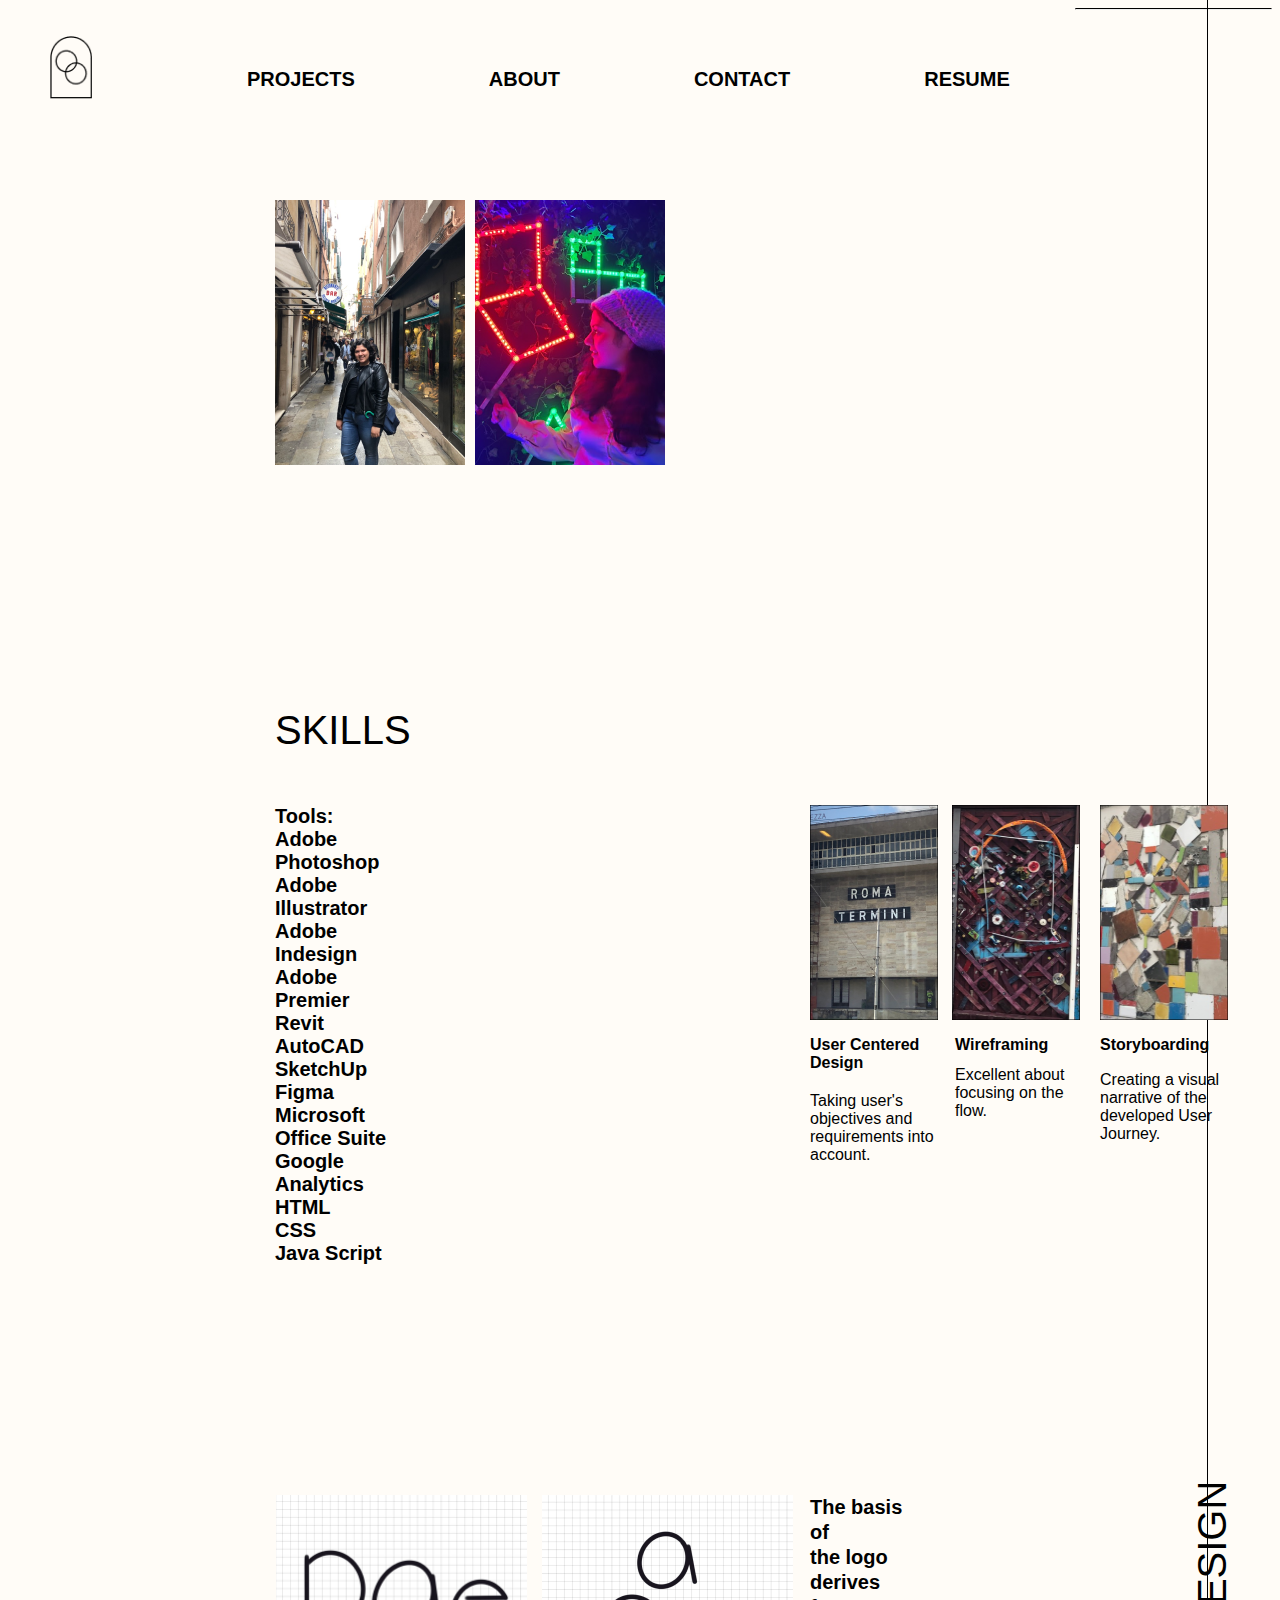
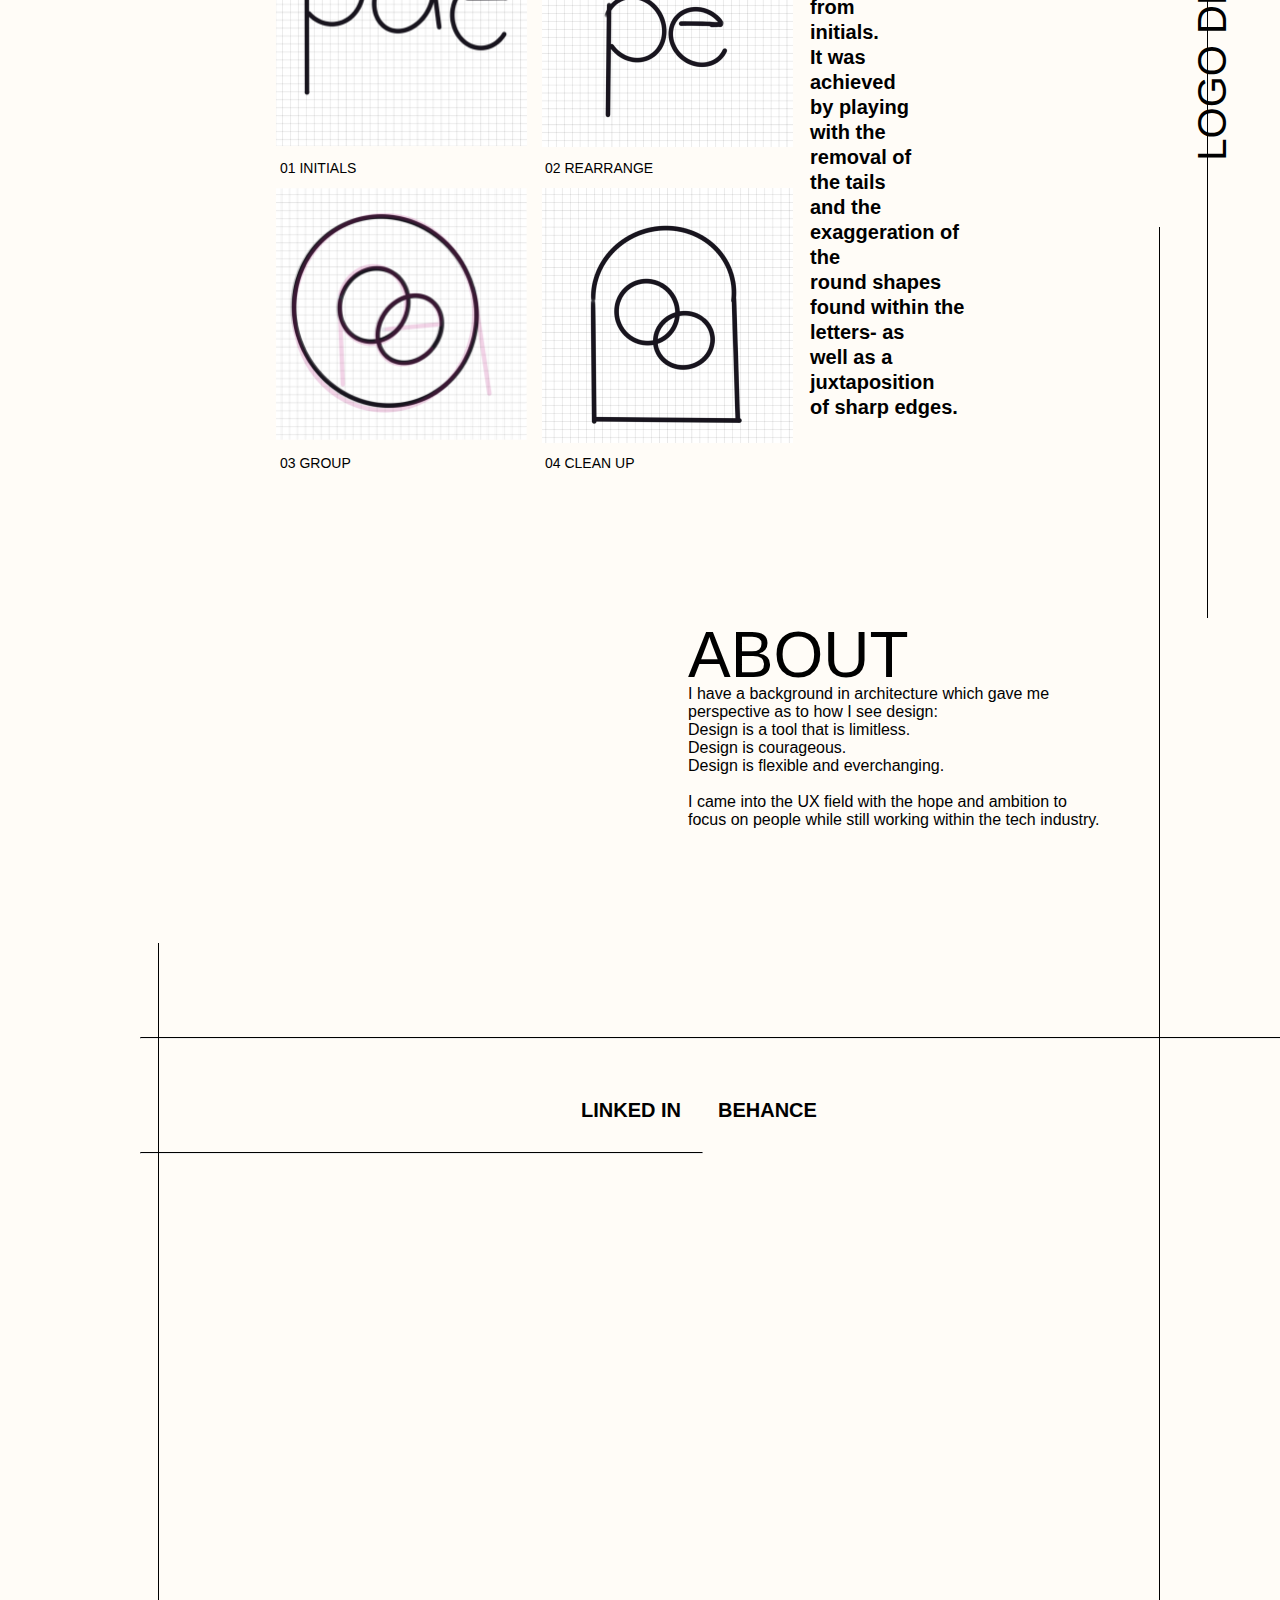
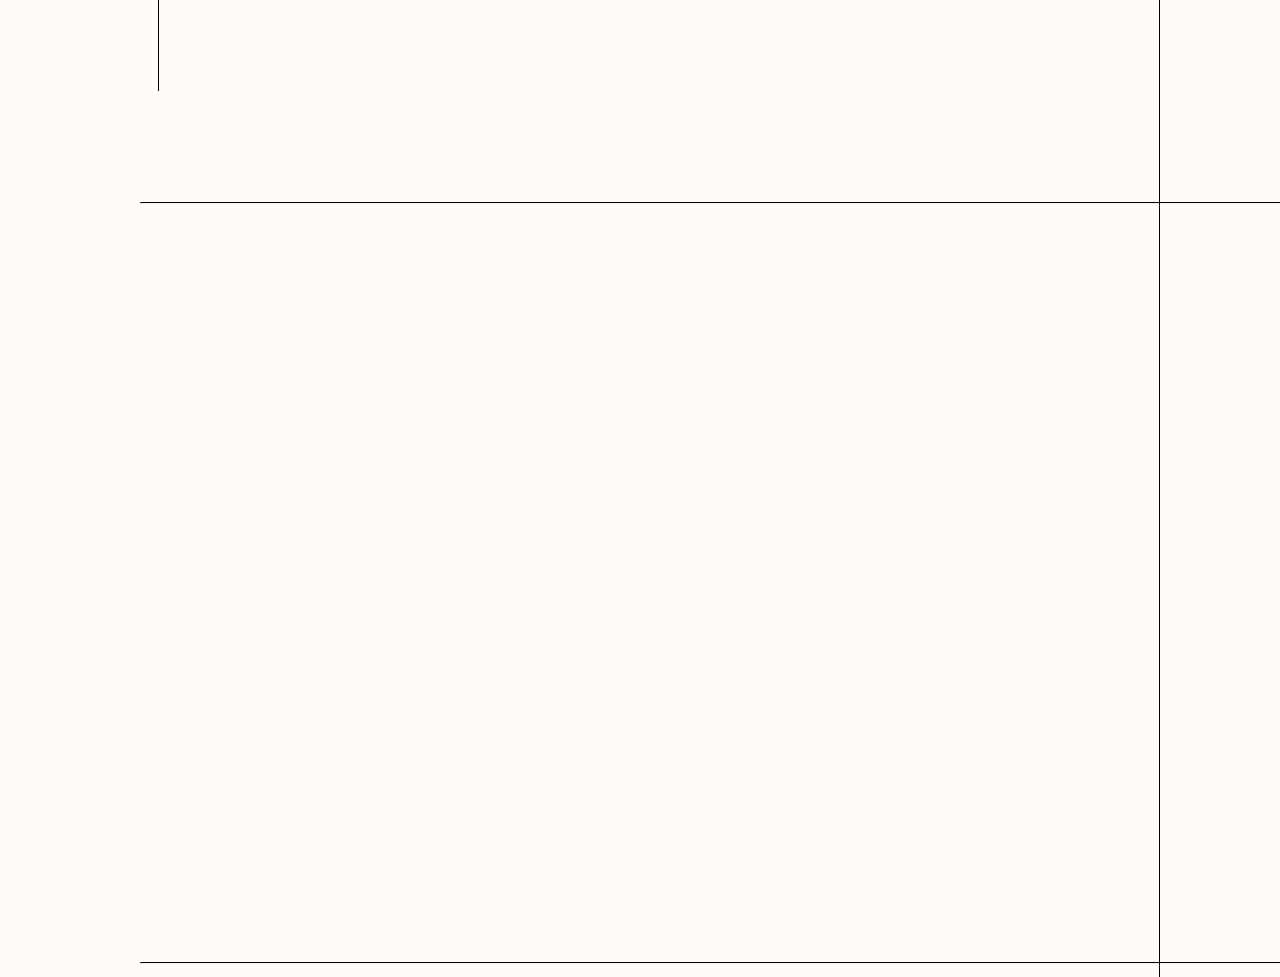
<file: index.html>
<!doctype html>
<html>
    <head>
    <title>ABOUT</title>
    <link rel="stylesheet" type="text/css" href="css/in style.css">
<link href="https://fonts.googleapis/com/css2?family=Poppins:wght@400;700&display=swap">

<div class="nav">
    <div class="overlap-group2"><img class="group-2"src="images/Group 2.png"alt="Group 2"/></div>
    <li><a style="text-decoration:none";href="#projects"><h3 class="title2">PROJECTS</h3></a></li>
    <li><a style="text-decoration:none";href="#about"><h3 class="title2">ABOUT</h3></a></li>
    <li><a style="text-decoration:none";href="#contact"><h3 class="title2">CONTACT</h3></a></li>  
    <li><a style="text-decoration:none";href="#Resume"><h3 class="title2">RESUME</h3></a></li>
  </ul>
</div>
<style>
</style>

</head>

<body>
<hr class="nav-horizontal">
<div class="vl"></div>
<div class="image-container1">
    <img class="rectangle-27"
src="images/Rectangle 27.png"
alt="Rectangle 27"/>

<img class="rectangle-28"
src="images/Rectangle 28.png"
alt="Rectangle 28"/>
</div>
<div class="about-container">
<h1 class= "title">ABOUT</h1> 
<p class="i-have-a-background">
    I have a background in architecture which gave me &nbsp;<br/>perspective as to how I see design:&nbsp;<br/>
    Design is a tool that is limitless.&nbsp;<br/>Design is courageous.&nbsp;<br/>Design is flexible and everchanging.<br/>&nbsp;<br/>
    I came into the UX field with the hope and ambition to &nbsp;<br/>focus on people while still working within the tech industry. </p>
</div>
<hr class="skills-horizontal">
<div class="skills"><h2 class="title2">SKILLS</h2> </div>
<hr class="half-width">
   <p1 class="tools-adobe-photosh">
    Tools:<br/>Adobe Photoshop<br/>Adobe Illustrator<br/>Adobe Indesign
    <br/>Adobe Premier<br/>Revit<br/>AutoCAD<br/>SketchUp<br/>Figma<br/>Microsoft Office Suite
    <br/>Google Analytics<br/>HTML<br/>CSS<br/>Java Script </p1>  


<div class="image-container1"><div class=small-imagecontainer1><img class="rectangle-3"
src="images/Rectangle 3.png"
alt="Rectangle 3"/>
<div class="user-centered-design">User Centered Design</div>
<p class="taking-users-objects">Taking user's objectives and requirements into account.</p>
</div>

<div class="image-container2">
<img class="rectangle-4"
src="images/Rectangle 4.png"
alt="Rectangle 4"/>
<div class="wireframing ">Wireframing</div>
<p class="excellent-about-focusing-on-the-flow">Excellent about focusing on the flow.</p>
</div>

<div class="image-container3">
<img class="rectangle-5"
src="images/Rectangle 5.png"
alt="Rectangle 5"/>
<div class="storyboarding ">Storyboarding</div>
<p class="creating-a-visual-na ">Creating a visual narrative of the developed User Journey.</p>
</div>

<hr class="logo-design-horizontal">

<div class="logo-design"><h2>LOGO DESIGN</h2></div>

<p class="the-basis-of-the-log poppins-bold-black-20px">The basis <br/> of <br/>the logo <br/>derives <br/>from <br/>initials.<br/>It was<br/>
    achieved<br/>by playing <br/>with the<br/>removal of<br/>the tails <br/>and the exaggeration of the<br/>round shapes <br/>found within the letters- as <br/>
    well as a juxtaposition <br/>of sharp edges. </p>

<div class="initials-container"><img class="img_0491"
src="images/IMG_0491.png"
alt="IMG_0491"/>
<div class="address-1">01 INITIALS</div>
</div>

<img class="img_0492"
src="images/IMG_0492.png"
alt="IMG_0492"/>

<img class="group-15"
src="images/Group 15.png"
alt="Group 15"/>

<img class="img_0495"
src="images/IMG_0495.png"
alt="IMG_0495"/>

<div class="address-2">02 REARRANGE</div>
<div class="address-3">03 GROUP</div>
<div class="address-4">04 CLEAN UP</div>

<hr class="footer-horizontal">

<div class="linkedin"><h3>LINKED IN</h3></div>
<div class="behance"><h3>BEHANCE</h3></div>
<div class="vl2"></div>
<div class="vl3"></div>
</body>
</html>





</doctype>
</file>
<file: css/in style.css>
body {
    background-color:#FFFCF7
}
p {font-family: 'Poppins', sans-serif;}
p1 {font-family: 'poppins', sans-serif;
    font-weight: bold;
    font-size:20px;
}

h1{font-family: 'Poppins', sans-serif;
font-size: 64px;
font-weight:normal;}
h2{font-family: 'Poppins', sans-serif;
font-size:40px;
font-weight:normal;}
h3{font-family: 'Poppins', sans-serif;
font-size:20px;}
h4{font-family: 'Poppins', sans-serif;
    font-size:16px;
    font-weight:normal;}


.vl {
    float: left;
    margin-top:-150px;
    margin-left: 132px;
    border-left: 1px solid black;
height: 2350px;}

.vl2 {
    float: left;
    margin-top:-2345px;
    margin-left: 1151px;
    border-left: 1px solid black;
height: 2350px;}

.vl3 {
    float: left;
    margin-top:-1634px;
    margin-left: 150px;
    border-left: 1px solid black;
height: 748px;}


.half-width{
    border-top: .1px solid black;
    width:561px;
    float:inline-start;
    margin-top:105px;
    margin-left: 132px;
}


.about-container{
    margin-top:65px;
    padding-left:680px;
    padding-bottom:140px;
}

.overlap-group2 {
    float: left;
}
.nav {
    background-color: #FFFCF7; 
    list-style-type: none;
    text-align: left;
    float:inline-start;
    margin-left: 132px;
    padding: 0;
  }
  
  .nav li {
    display: inline-block;
    justify-content: space-around;
    font-size: 20px;
    padding-top: 40px;
    padding-bottom: 0px;
    padding-left: 65px;
    padding-right: 65px;
  }
.rectangle-27 {
    height: 265px;
    left: 275px;
    object-fit: cover;
    position: absolute;
    top: 200px;
    width: 190px;
}

.rectangle-28 {
    height: 265px;
    left: 475px;
    position: absolute;
    top: 200px;
    width: 190px;
}

.img_0491 {
    height: 252px;
    left: 275px;
    object-fit: cover;
    position: absolute;
    top: 1495px;
    width: 252px;
}

.img_0492 {
    height: 252px;
    left: 541px;
    object-fit: cover;
    position: absolute;
    top: 1495px;
    width: 252px;
}

.img_0495 {
    height: 255px;
    left: 541px;
    object-fit: cover;
    position: absolute;
    top: 1788px;
    width: 252px;
}

.group-2 {
    cursor: pointer;
    height: 63px;
    left: -90px;
    right: 80px;
    position: relative;
    top: 28px;
    width: 42px;
}

.group-15 {
    height: 252px;
    left: 275px;
    position: absolute;
    top: 1788px;
    width: 252px;
}

.img_4095 {
    height: 252px;
    left: 584px;
    object-fit: cover;
    position: absolute;
    top: 1738px;
    width: 252px;
}

.rectangle-3 {
    height: 215px;
    left: 810px;
    position: absolute;
    top: 805px; 
    width: 128px;
}

.rectangle-4 {
    height: 215px;
    left: 952px;
    position: absolute;
    top: 805px; 
    width: 128px;
}

.rectangle-5 {
    height: 215px;
    left: 1100px;
    position: absolute;
    top: 805px; 
    width: 128px;
}



.frame-5 {
    left: 251px;
}

.projects {
    letter-spacing: 0;
    line-height: normal;
    margin-top: -1.25 px;
    position: relative;
    width: fit-content;
}

.frame-6 {
    left: 440px;
}

.overlap-group1 {
    height: 1024px;
    position:relative;
    width: 1440px;
}


.overlap-group3 {
    height: 2215px;
    position: relative;
    width:1440px;
}

.address-1{
    font-family: 'poppins', sans-serif;
    font-size:14px;
    top: 1760px;
    position:absolute;
    left: 280px; 
}
.address-2{
    font-family: 'poppins', sans-serif;
    font-size:14px;
    top: 1760px;
    position:absolute;
    left: 545px; 
}

.address-3{
    font-family: 'poppins', sans-serif;
    font-size:14px;
    top: 2055px;
    position:absolute;
    left: 280px; 
}
.address-4{
    font-family: 'poppins', sans-serif;
    font-size:14px;
    top: 2055px;
    position:absolute;
    left: 545px; 
}

.logo-design {
    font-family: 'poppins', sans-serif;
    font-weight:bold;
    font-size:20px;
    left: 683px;
    letter-spacing:0; 
    line-height: 45px;
    position: absolute;
    top: 1175px;
    transform: rotate(-90deg);
    width: 1060px;
}

.skills {
    left: 275px;
    position: absolute;
    top: 675px; 
    width: 138px;
}

.tools-adobe-photosh {
    left: 275px;
    position: absolute;
    top: 805px; 
    width: 138px;
}

.user-centered-design {
    font-family: 'Poppins', sans-serif;
    font-size: 16px;
    font-weight: bold;
    left:810px;
    letter-spacing:0;
    line-height:normal;
    position:absolute;
    top:1036px;
    width: 121px;
}

.taking-users-objects {
    left:810px;
    letter-spacing: 0;
    line-height: normal;
    position: absolute;
    top: 1076px;
    width:128px;
}
.wireframing {
    font-family: 'Poppins', sans-serif;
    font-size: 16px;
    font-weight: bold;
    left:955px;
    letter-spacing:0;
    line-height: normal;
    position: absolute;
    top:1036px;
    width: 121px;
}
.excellent-about-focusing-on-the-flow{
    left:955px;
    letter-spacing: 0;
    line-height: normal;
    position: absolute;
    top: 1050px;
    width:128px;
}

.storyboarding {
    font-family: 'Poppins', sans-serif;
    font-size: 16px;
    font-weight: bold;
    left:1100px;
    letter-spacing:0;
    line-height: normal;
    position: absolute;
    top:1036px;
    width: 121px;
}
.creating-a-visual-na{
    left:1100px;
    letter-spacing: 0;
    line-height: normal;
    position: absolute;
    top: 1055px;
    width:128px;
}

.the-basis-of-the-log {
    font-family: 'Poppins', sans-serif;
    font-size: 20px;
    font-weight: bold;
    left:810px;
    letter-spacing: 0;
    line-height: 25px;
    position: absolute;
    top: 1475px;
    width: 158px;
}
.nav-horizontal{
    border-top: .1px solid black;
}

.footer-horizontal{ 
    width: 1150px;
    border-top: .1px solid black;
    float:inline-start;
    margin-left: 132px;
    margin-top:750px;
}

.logo-design-horizontal {
    width: 1150px;
    border-top: .1px solid black;
    float:inline-start;
    margin-left: 132px;
    margin-top: 640px;
}
.skills-horizontal {
    width: 1150px;
    border-top: .1px solid black;
    float:inline-start;
    margin-left: 132px;
}


.i-have-a-background {
    margin-top: -50px;
    margin-bottom: 60px;
}

.linkedin {
    padding-left: 573px;
    padding-top: 50px;
    width:100px;
    position:absolute;
}

.behance {
    padding-left: 710px;
    padding-top: 50px;
    width: 102px;
}
</file>
